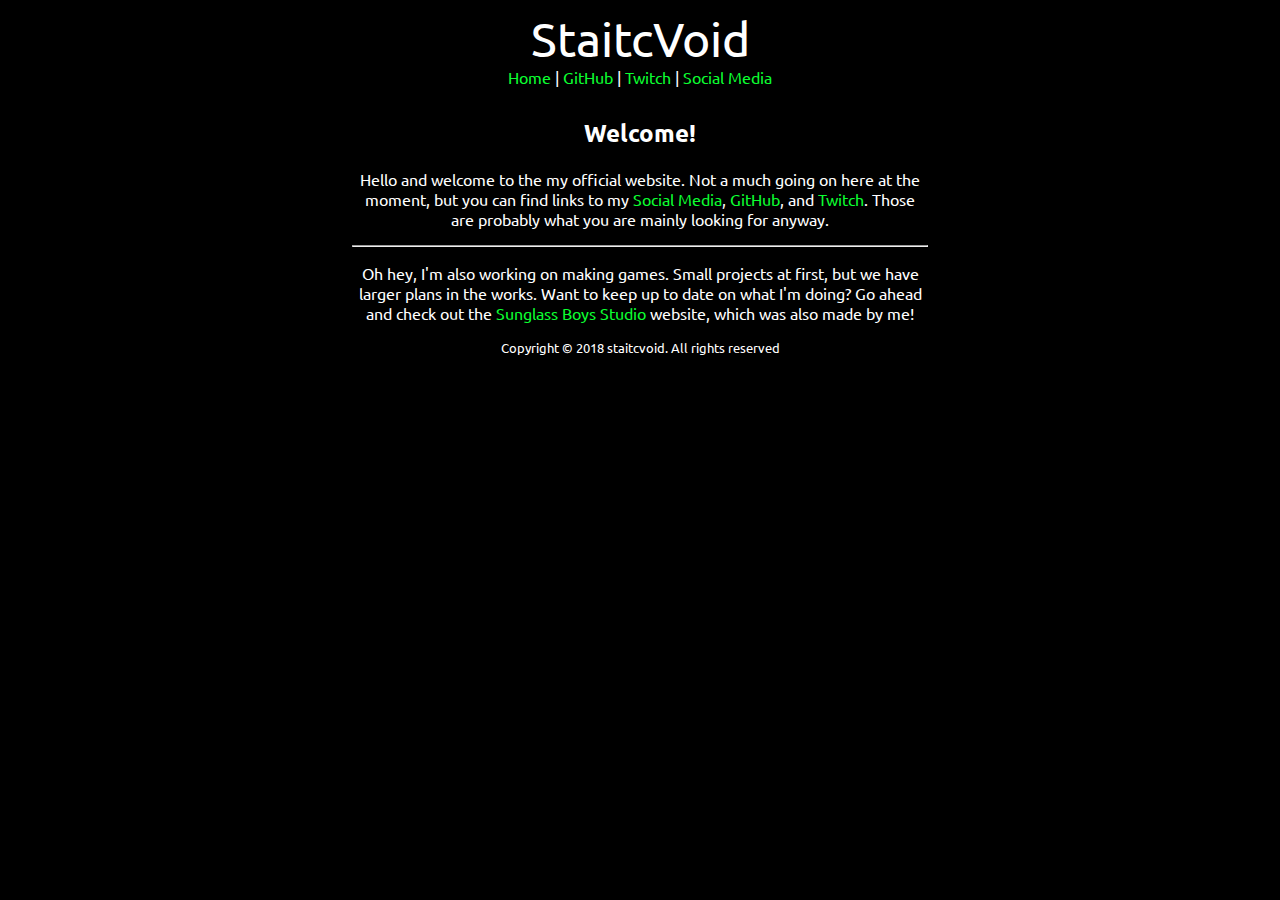
<file: index.html>
<!DOCTYPE html>
<html>
	<head>
		<link rel="stylesheet" type="text/css" href="css/style.css">
		<link rel="stylesheet" type="text/css" href="http://fonts.googleapis.com/css?family=Ubuntu">
		<link rel="shortcut icon" type="image/png" href="img/favicon.png">
		
		<meta name="description" content="Official website for staitcvoid">
		<meta name="keywords" content="Twitch, GitHub, C#, CPP, HTML, Livestream, staitcvoid">
		<meta name="author" content="staitcvoid">
		<meta name="viewport" content="width=device-width, initial-scale=1.0">

		<title>StaitcVoid | Home</title>
	</head>

	<body>
		<div class="top">
			<header>StaitcVoid</header>
			<nav><a href="index">Home</a>&nbsp|&nbsp<a href="http://www.github.com/TheStaticVoid">GitHub</a>&nbsp|&nbsp<a href="twitch">Twitch</a>&nbsp|&nbsp<a href="media">Social Media</a>
		</div>

		<div class="content">
			<h2>Welcome!</h2>
			<p>
				Hello and welcome to the my official website. Not a much going on here at the moment, but you can find links to my <a href="media">Social Media</a>, <a href="http://www.github.com/TheStaticVoid">GitHub</a>, and <a href="twitch">Twitch</a>. Those are probably what you are mainly looking for anyway.
			</p>
			<hr>
			<p>
			Oh hey, I'm also working on making games. Small projects at first, but we have larger plans in the works. Want to keep up to date on what I'm doing? Go ahead and check out the <a href="http://sunglassboys.github.io" target="_blank">Sunglass Boys Studio</a> website, which was also made by me!
			</p>
		</div>
		<footer>Copyright &copy; 2018 staitcvoid. All rights reserved</footer>
	</body>
</html>
</file>
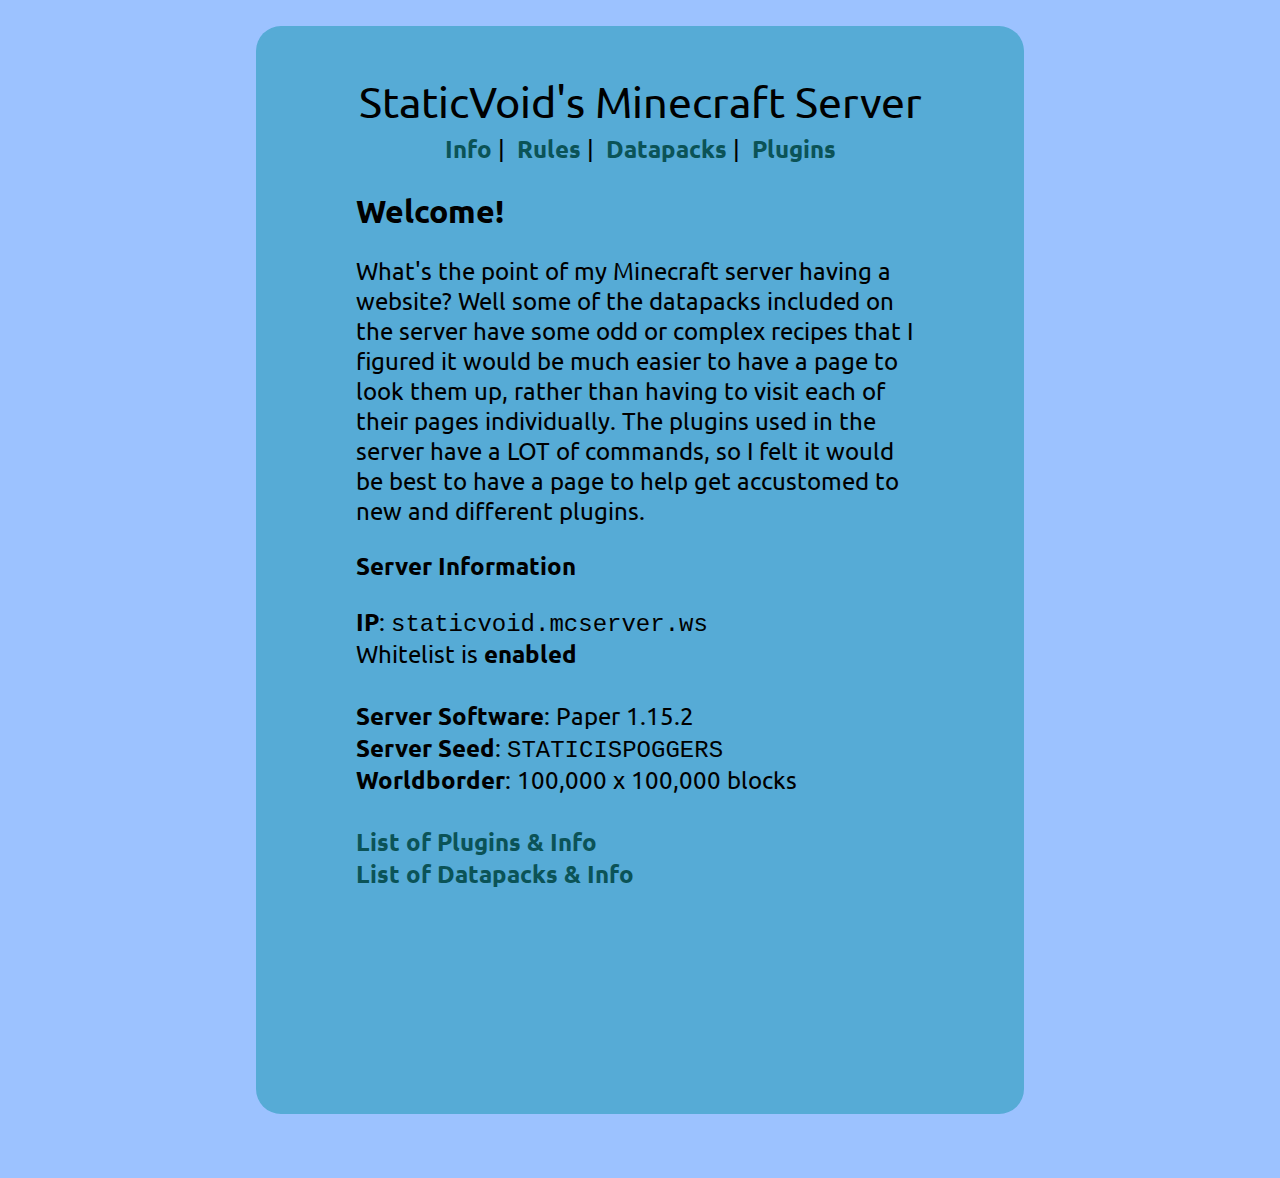
<file: mc/index.html>
<!DOCTYPE html>
<html>
    <head>
        <link rel="stylesheet" type="text/css" href="styles/styles.css">
        <link rel="stylesheet" type="text/css" href="http://fonts.googleapis.com/css?family=Ubuntu">
        <link rel="shortcut icon" type="image/png" href="../img/favicon.png">
        
        <meta name="description" content="Homepage for information about my Minecraft server">
        <meta name="keywords" content="Minecraft, GitHub, staticvoid">
        <meta name="author" content="staticvoid">
        <meta name="viewport" content="width=device-width, initial-scale=1.0">
        <title>Static's MC Server</title>
    </head>

    <body>
        <div id="main-page-content">
            <div id="top-content">
                <header>StaticVoid's Minecraft Server</header>
                <nav>
                    <a href="index.html">Info</a>&nbsp;|&nbsp;
                    <a href="rules.html">Rules</a>&nbsp;|&nbsp;
                    <a href="datapacks.html">Datapacks</a>&nbsp;|&nbsp;
                    <a href="plugins.html">Plugins</a>
                </nav>
            </div>
            <h1>Welcome!</h1>

            <p> What's the point of my Minecraft server having a website?
                Well some of the datapacks included on the server have some
                odd or complex recipes that I figured it would be much easier
                to have a page to look them up, rather than having to visit
                each of their pages individually. The plugins used in the
                server have a LOT of commands, so I felt it would be best
                to have a page to help get accustomed to new and different
                plugins.
            </p>

            <h2>Server Information</h2>

            <p> <b>IP</b>: <code>staticvoid.mcserver.ws</code><br>
                Whitelist is <b>enabled</b><br><br>
                <b>Server Software</b>: Paper 1.15.2<br>
                <b>Server Seed</b>: <code>STATICISPOGGERS</code><br>
                <b>Worldborder</b>: 100,000 x 100,000 blocks<br><br>
                <a href="plugins.html">List of Plugins & Info</a><br>
                <a href="datapacks.html">List of Datapacks & Info</a>

            </p>
        </div>
    </body>
</html>
</file>
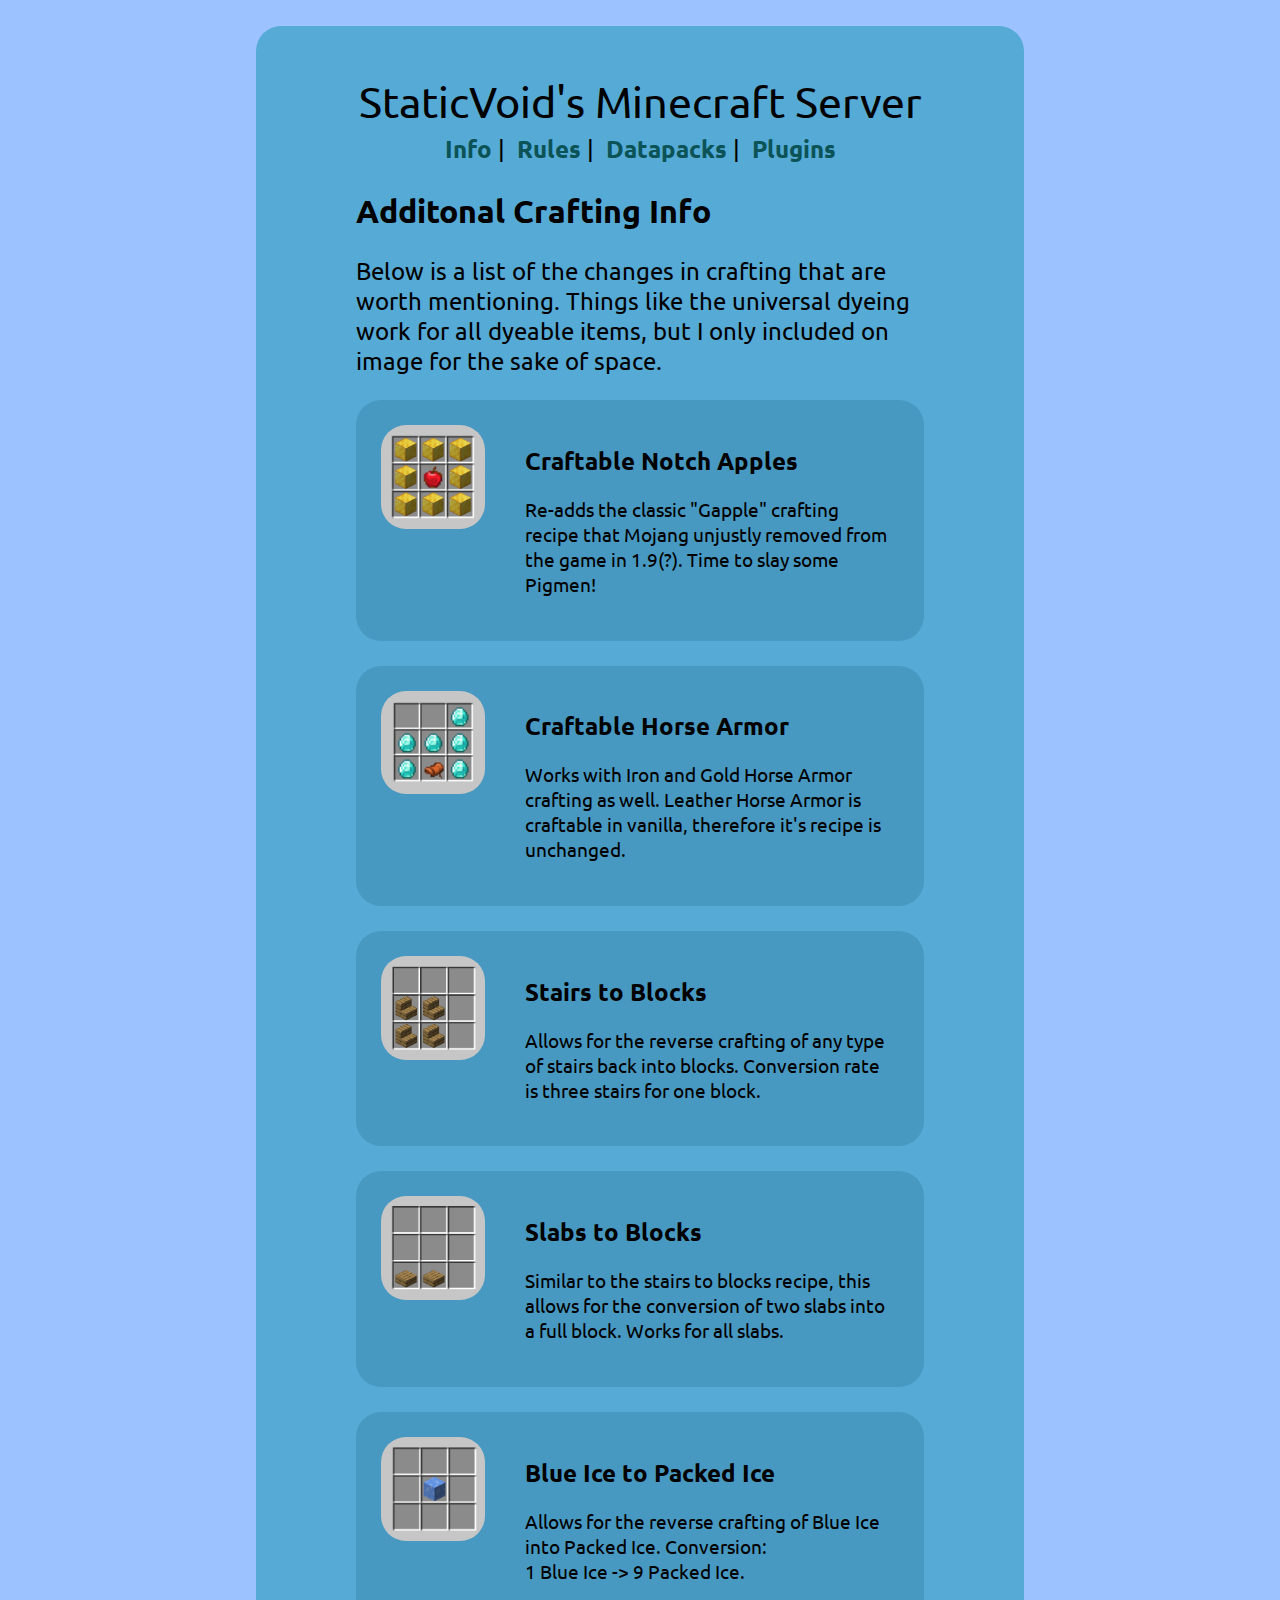
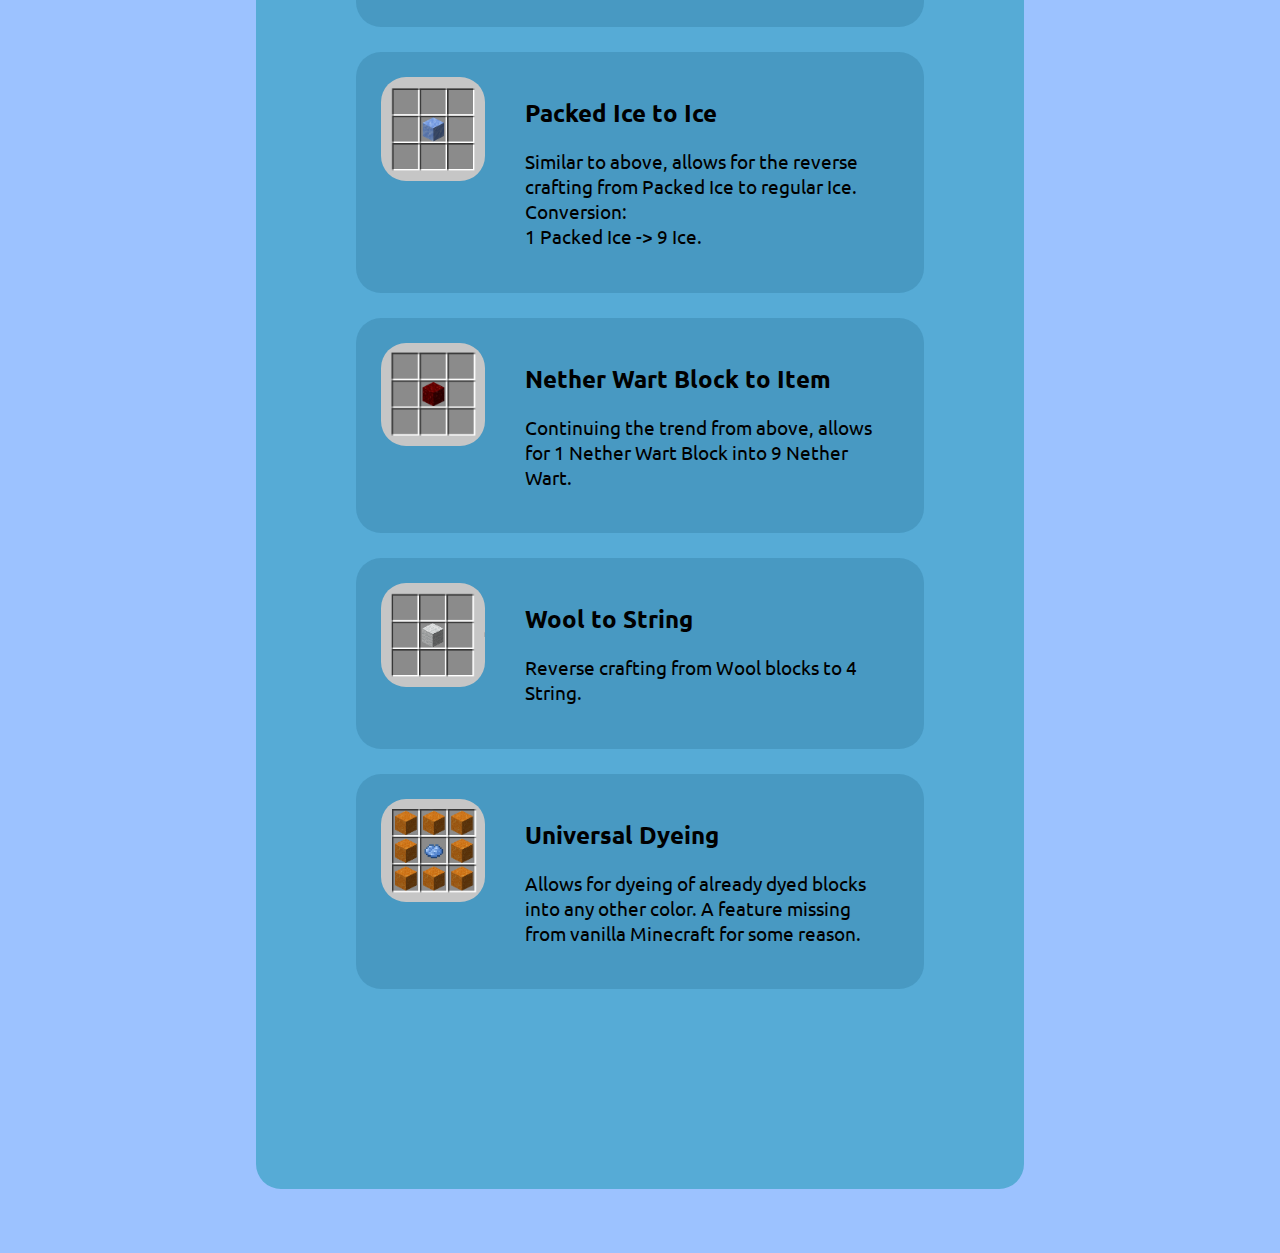
<file: mc/datapacks/additionalcrafting.html>
<!DOCTYPE html>
<html>
    <head>
        <link rel="stylesheet" type="text/css" href="../styles/styles.css">
        <link rel="stylesheet" type="text/css" href="http://fonts.googleapis.com/css?family=Ubuntu">
        <link rel="shortcut icon" type="image/png" href="../../img/favicon.png">
        
        <meta name="description" content="More info about the Additional Crafting datapack">
        <meta name="keywords" content="Minecraft, GitHub, datapacks, staticvoid">
        <meta name="author" content="staticvoid">
        <meta name="viewport" content="width=device-width, initial-scale=1.0">

        <title>Static's MC Server | Additional Crafting Info</title>
    </head>

    <body>
        <div id="main-page-content">
            <div id="top-content">
                <header>StaticVoid's Minecraft Server</header>
                <nav>
                    <a href="../index.html">Info</a>&nbsp;|&nbsp;
                    <a href="../rules.html">Rules</a>&nbsp;|&nbsp;
                    <a href="../datapacks.html">Datapacks</a>&nbsp;|&nbsp;
                    <a href="../plugins.html">Plugins</a>
                </nav>
            </div>
            <h1>Additonal Crafting Info</h1>

            <p> Below is a list of the changes in crafting that are worth
                mentioning. Things like the universal dyeing work for
                all dyeable items, but I only included on image for the
                sake of space.
            </p>

            <div id="datapack-list">
                <div id="list-item">
                    <div id="item-img-l">
                        <img class="list" src="../imgs/crafting/goldapple.png">
                    </div>
                    <div id="item-text-r">
                        <h2>Craftable Notch Apples</h2>
                        <p> Re-adds the classic "Gapple" crafting recipe
                            that Mojang unjustly removed from the game in
                            1.9(?). Time to slay some Pigmen!
                        </p>
                    </div>
                </div>

                <br>

                <div id="list-item">
                    <div id="item-img-l">
                        <img class="list" src="../imgs/crafting/horse_armor.png">
                    </div>
                    <div id="item-text-r">
                        <h2>Craftable Horse Armor</h2>
                        <p> Works with Iron and Gold Horse Armor crafting
                            as well. Leather Horse Armor is craftable in
                            vanilla, therefore it's recipe is unchanged.
                        </p>
                    </div>
                </div>

                <br>

                <div id="list-item">
                    <div id="item-img-l">
                        <img class="list" src="../imgs/crafting/stairs_to_blocks.png">
                    </div>
                    <div id="item-text-r">
                        <h2>Stairs to Blocks</h2>
                        <p> Allows for the reverse crafting of any type of
                            stairs back into blocks. Conversion rate is
                            three stairs for one block.
                        </p>
                    </div>
                </div>

                <br>

                <div id="list-item">
                    <div id="item-img-l">
                        <img class="list" src="../imgs/crafting/slabs_to_block.png">
                    </div>
                    <div id="item-text-r">
                        <h2>Slabs to Blocks</h2>
                        <p> Similar to the stairs to blocks recipe, this
                            allows for the conversion of two slabs into a full
                            block. Works for all slabs.
                        </p>
                    </div>
                </div>

                <br>

                <div id="list-item">
                    <div id="item-img-l">
                        <img class="list" src="../imgs/crafting/blue_ice_to_packed_ice.png">
                    </div>
                    <div id="item-text-r">
                        <h2>Blue Ice to Packed Ice</h2>
                        <p> Allows for the reverse crafting of Blue Ice into
                            Packed Ice. Conversion:<br>
                            1 Blue Ice -> 9 Packed Ice.
                        </p>
                    </div>
                </div>

                <br>

                <div id="list-item">
                    <div id="item-img-l">
                        <img class="list" src="../imgs/crafting/packed_ice_to_ice.png">
                    </div>
                    <div id="item-text-r">
                        <h2>Packed Ice to Ice</h2>
                        <p> Similar to above, allows for the reverse crafting
                            from Packed Ice to regular Ice. Conversion:<br>
                            1 Packed Ice -> 9 Ice.
                        </p>
                    </div>
                </div>

                <br>

                <div id="list-item">
                    <div id="item-img-l">
                        <img class="list" src="../imgs/crafting/nether_wart_block_reverse.png">
                    </div>
                    <div id="item-text-r">
                        <h2>Nether Wart Block to Item</h2>
                        <p> Continuing the trend from above, allows for 1
                            Nether Wart Block into 9 Nether Wart.
                        </p>
                    </div>
                </div>

                <br>

                <div id="list-item">
                    <div id="item-img-l">
                        <img class="list" src="../imgs/crafting/wool_to_string.png">
                    </div>
                    <div id="item-text-r">
                        <h2>Wool to String</h2>
                        <p> Reverse crafting from Wool blocks to 4 String.
                        </p>
                    </div>
                </div>

                <br>

                <div id="list-item">
                    <div id="item-img-l">
                        <img class="list" src="../imgs/crafting/universal_dyeing.png">
                    </div>
                    <div id="item-text-r">
                        <h2>Universal Dyeing</h2>
                        <p> Allows for dyeing of already dyed blocks into any
                            other color. A feature missing from vanilla
                            Minecraft for some reason.
                        </p>
                    </div>
                </div>




            </div>
        </div>
    </body>
</html>
</file>
<file: css/style.css>
body {
	background:black;
	padding:0px;
	margin:0px;
}

h1, h2, h3, p, header, nav, footer {
	color:white;
	font-family:"Ubuntu", sans-serif;
}

a:link {
	color:#0cff31;
	text-decoration:none;
}

a:hover {
	color:#05c623;
	text-decoration:none;
}

a:visited {
	color:#0cff31;
	text-decoration:none;
}

a:active {
	color:#0cff31;
	text-decoration:none;
}

header {
	font-size:300%;
}

footer {
	font-size:80%;
	text-align:center;
}


.top {
	padding-top:10px;
	padding-bottom:10px;
	text-align:center;
}

.content {
	width:45%;
	margin-left:auto;
	margin-right:auto;
	text-align:center;	
}

.content::after {
	content: "";
  clear: both;
  display: table;
}

.col-content {
	width:50%;
	float:left;
}

ul, li {
	text-align:left;
	padding:5px;
	font-family:"Ubuntu", sans-serif;
}

#twitter {
	list-style-image: url('../img/twitter.png');
}

#twitch {
	list-style-image: url('../img/twitch.png');
}

#discord {
	list-style-image: url('../img/discord.png');	
}

#steam {
	list-style-image: url('../img/steam.png');
}

#github {
	list-style-image: url('../img/github.png');
}

#youtube {
	list-style-image: url('../img/youtube.png');
}
</file>
<file: mc/styles/styles.css>
body {
    background: #9cc2ff;
    font-family:"Ubuntu", sans-serif;
    margin-top:2%;
    margin-bottom:5%;
    margin-left:20%;
    margin-right:20%;
}


a {
    text-decoration: none;
    font-weight: bold;
}

a.header:link, a.header:visited {
    color:black;
}
a.header:hover, a.header:active {
    color: #093436;
}

a:link, a:visited {
    color: #0b5357;
}

a:hover, a:active {
    color: #093436;
}

header {
    font-size:32pt;
}

footer {
    font-size:12pt;
}

h1 {
    font-size:24pt;
}

h2 {
    font-size:18pt;
}

nav {
    padding: 5px;
}

img.list {
    border-radius:25px;
    width:100%;
    height:auto;
}

#main-page-content {
    font-size:18pt;
    text-align: left;
    background: #56abd6;
    overflow:hidden;
    border-radius:25px;
    padding-right:100px;
    padding-left:100px;
    padding-top:50px;
    padding-bottom:200px;
}

#top-content {
    text-align:center;
}

#datapack-list {
    font-size:14pt;
}

#list-item {
    background: #4899c2;
    overflow:hidden;
    border-radius:25px;
    padding-right:25px;
    padding-left:25px;
    padding-top:25px;
    padding-bottom:25px;
}

#item-text-l {
    width:70%;
    float:left;
    padding-right:40px;
    text-align:right;
}

#item-text-r {
    width:70%;
    float:left;
    padding-left:40px;
    text-align:left;
}

#item-img-l {
    width:20%;
    float:left;
}

#item-img-r {
    width:20%;
    float:left;
}
</file>
